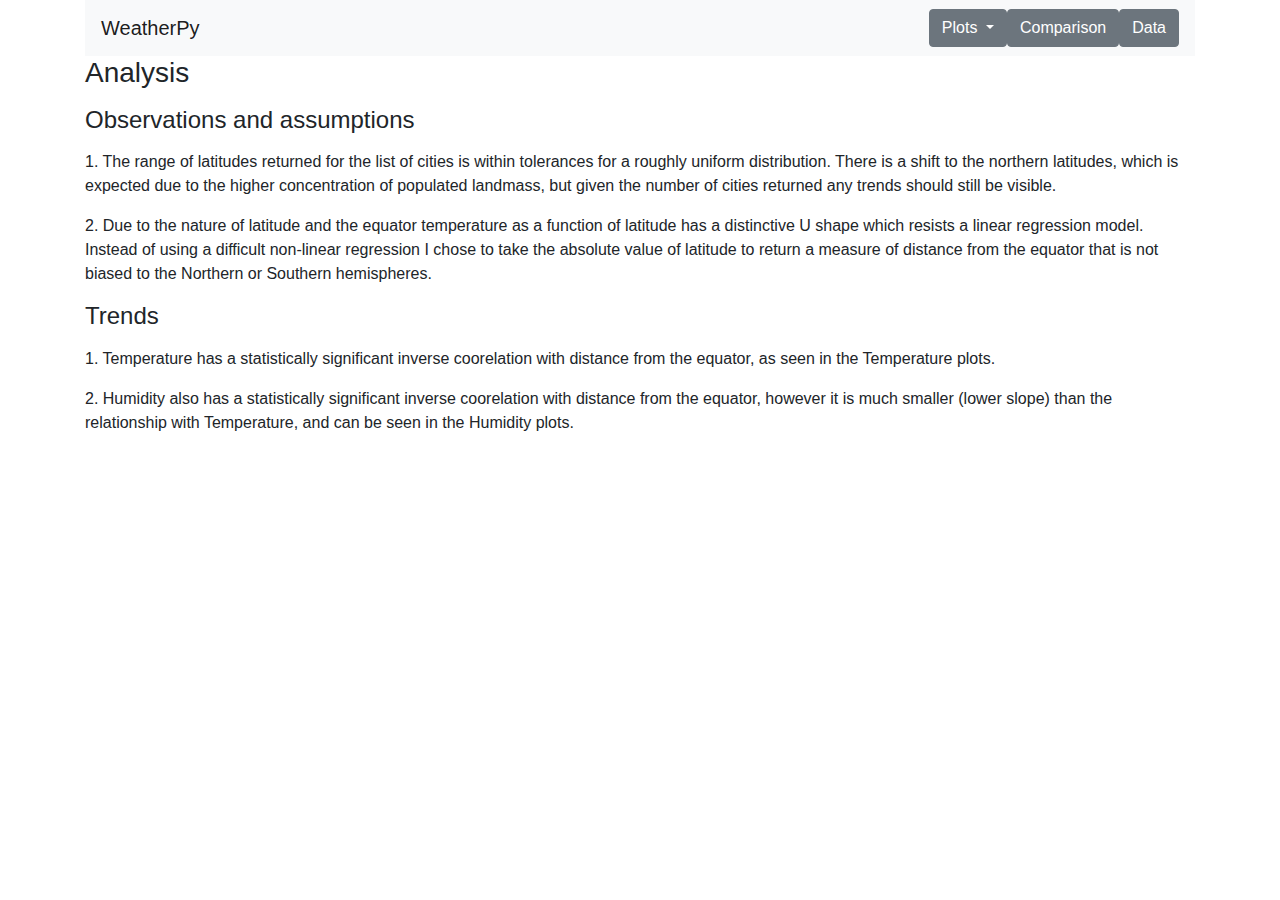
<file: index.html>
<!DOCTYPE html>
<html lang="en">

<head>
    <meta charset="UTF-8">
    <meta name="viewport" content="width=device-width, initial-scale=1, shrink-to-fit=no">
    <title>Index</title>
    <link rel="stylesheet" href="https://maxcdn.bootstrapcdn.com/bootstrap/4.0.0/css/bootstrap.min.css" integrity="sha384-Gn5384xqQ1aoWXA+058RXPxPg6fy4IWvTNh0E263XmFcJlSAwiGgFAW/dAiS6JXm"
        crossorigin="anonymous">
</head>

<body>
    <div class="container">
        <nav class="navbar navbar-expand-lg navbar-light bg-light">
            <!-- Home button -->
            <a class="navbar-brand" href="index.html">WeatherPy</a>
            <button class="navbar-toggler" type="button" data-toggle="collapse" data-target="#navbarSupportedContent"
                aria-controls="navbarSupportedContent" aria-expanded="false" aria-label="Toggle navigation">
                <span class="navbar-toggler-icon"></span>
            </button>

            <div class="collapse navbar-collapse" id="navbarSupportedContent">
                <!-- If it works it's not stupid -->
                <ul class="navbar-nav mr-auto">
                </ul>
                <!-- Right aligned buttons -->
                <div class="btn-group">
                    <button type="button" class="btn btn-secondary dropdown-toggle" data-toggle="dropdown"
                        aria-haspopup="true" aria-expanded="false">
                        Plots
                    </button>
                    <div class="dropdown-menu dropdown-menu-right">
                        <a class="dropdown-item" href="vis1.html">Temperature Plots</a>
                        <a class="dropdown-item" href="vis2.html">Humidity Plots</a>
                        <a class="dropdown-item" href="vis3.html">Wind Plots</a>
                        <a class="dropdown-item" href="vis4.html">Cloud Plots</a>
                    </div>
                </div>
                <a class="btn btn-secondary" href="compare.html" role="button">Comparison</a>
                <a class="btn btn-secondary" href="data.html" role="button">Data</a>
            </div>
        </nav>
        <div>
            <h3>
                Analysis
            </h3>

            <p>
                <h4>Observations and assumptions</h4>
            </p>
            <p>

                1. The range of latitudes returned for the list of cities is within tolerances for a roughly uniform
                distribution. There
                is a shift to the northern latitudes, which is expected due to the higher concentration of populated
                landmass,
                but given the number of cities returned any trends should still be visible.
            </p>
            <p>
                2. Due to the nature of latitude and the equator temperature as a function of latitude has a
                distinctive U shape which resists
                a linear regression model. Instead of using a difficult non-linear regression I chose to take the
                absolute
                value of latitude to return a measure of distance from the equator that is not biased to the Northern
                or
                Southern hemispheres.
            </p>
            <p>
                <h4> Trends</h4>
            </p>
            <p>
                1. Temperature has a statistically significant inverse coorelation with distance from the equator, as
                seen in the Temperature plots.
            </p>
            <p>
                2. Humidity also has a statistically significant inverse coorelation with distance from the equator,
                however it is much smaller
                (lower slope) than the relationship with Temperature, and can be seen in the Humidity plots.
            </p>
        </div>


    </div>


    <script src="https://code.jquery.com/jquery-3.2.1.slim.min.js" integrity="sha384-KJ3o2DKtIkvYIK3UENzmM7KCkRr/rE9/Qpg6aAZGJwFDMVNA/GpGFF93hXpG5KkN"
        crossorigin="anonymous"></script>
    <script src="https://cdnjs.cloudflare.com/ajax/libs/popper.js/1.12.9/umd/popper.min.js" integrity="sha384-ApNbgh9B+Y1QKtv3Rn7W3mgPxhU9K/ScQsAP7hUibX39j7fakFPskvXusvfa0b4Q"
        crossorigin="anonymous"></script>
    <script src="https://maxcdn.bootstrapcdn.com/bootstrap/4.0.0/js/bootstrap.min.js" integrity="sha384-JZR6Spejh4U02d8jOt6vLEHfe/JQGiRRSQQxSfFWpi1MquVdAyjUar5+76PVCmYl"
        crossorigin="anonymous"></script>
</body>

</html>
</file>
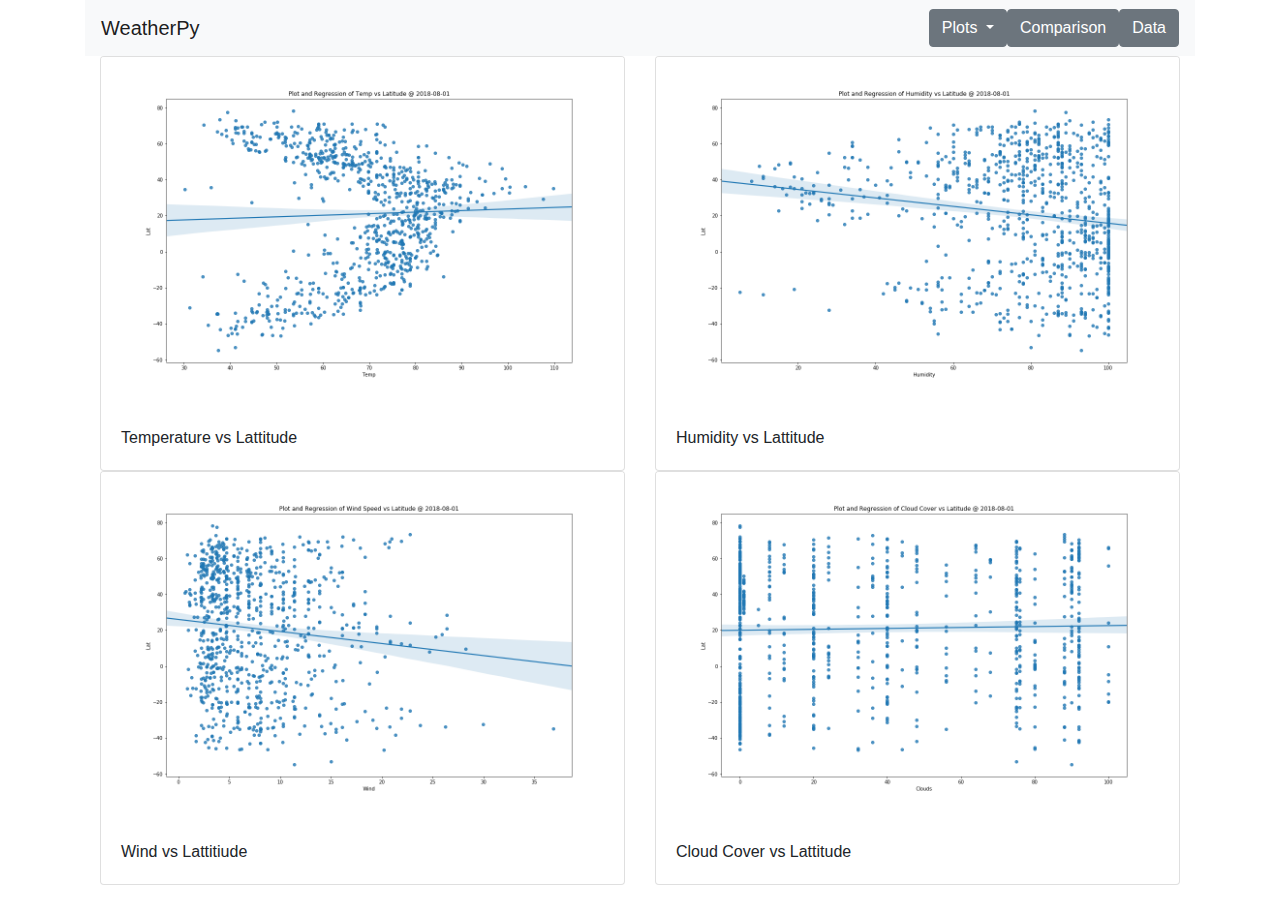
<file: compare.html>
<!DOCTYPE html>
<html lang="en">

<head>
    <meta charset="UTF-8">
    <title>Bootstrap Stuff</title>
    <link rel="stylesheet" href="https://maxcdn.bootstrapcdn.com/bootstrap/4.0.0/css/bootstrap.min.css" integrity="sha384-Gn5384xqQ1aoWXA+058RXPxPg6fy4IWvTNh0E263XmFcJlSAwiGgFAW/dAiS6JXm"
        crossorigin="anonymous">
</head>

<body>
    <div class="container">
        <nav class="navbar navbar-expand-lg navbar-light bg-light">
            <!-- Home button -->
            <a class="navbar-brand" href="index.html">WeatherPy</a>
            <button class="navbar-toggler" type="button" data-toggle="collapse" data-target="#navbarSupportedContent"
                aria-controls="navbarSupportedContent" aria-expanded="false" aria-label="Toggle navigation">
                <span class="navbar-toggler-icon"></span>
            </button>

            <div class="collapse navbar-collapse" id="navbarSupportedContent">
                <!-- If it works it's not stupid -->
                <ul class="navbar-nav mr-auto">
                </ul>
                <!-- Right aligned buttons -->
                <div class="btn-group">
                    <button type="button" class="btn btn-secondary dropdown-toggle" data-toggle="dropdown"
                        aria-haspopup="true" aria-expanded="false">
                        Plots
                    </button>
                    <div class="dropdown-menu dropdown-menu-right">
                        <a class="dropdown-item" href="vis1.html">Temperature Plots</a>
                        <a class="dropdown-item" href="vis2.html">Humidity Plots</a>
                        <a class="dropdown-item" href="vis3.html">Wind Plots</a>
                        <a class="dropdown-item" href="vis4.html">Cloud Plots</a>
                    </div>
                </div>
                <a class="btn btn-secondary" href="compare.html" role="button">Comparison</a>
                <a class="btn btn-secondary" href="data.html" role="button">Data</a>
            </div>
        </nav>

        <div class="container">
            <div class="row">
                <div class="col-md">
                    <div class="card">
                        <img class="card-img-top" src="TempVLatScatter.png">
                        <div class="card-body">
                            <p class="card-text">Temperature vs Lattitude</p>
                        </div>
                    </div>
                </div>
                <div class="col-md">
                    <div class="card">
                        <img class="card-img-top" src="HumidityVLatScatter.png" alt="Card image cap">
                        <div class="card-body">
                            <p class="card-text">Humidity vs Lattitude</p>
                        </div>
                    </div>
                </div>
            </div>
            <div class="row">
                <div class="col-md">
                    <div class="card">
                        <img class="card-img-top" src="WindVLatScatter.png" alt="Card image cap">
                        <div class="card-body">
                            <p class="card-text">Wind vs Lattitiude</p>
                        </div>
                    </div>
                </div>
                <div class="col-md">
                    <div class="card">
                        <img class="card-img-top" src="CloudVLatScatter.png" alt="Card image cap">
                        <div class="card-body">
                            <p class="card-text">Cloud Cover vs Lattitude</p>
                        </div>
                    </div>
                </div>
            </div>
        </div>

    </div>

</body>
<script src="https://code.jquery.com/jquery-3.2.1.slim.min.js" integrity="sha384-KJ3o2DKtIkvYIK3UENzmM7KCkRr/rE9/Qpg6aAZGJwFDMVNA/GpGFF93hXpG5KkN"
    crossorigin="anonymous"></script>
<script src="https://cdnjs.cloudflare.com/ajax/libs/popper.js/1.12.9/umd/popper.min.js" integrity="sha384-ApNbgh9B+Y1QKtv3Rn7W3mgPxhU9K/ScQsAP7hUibX39j7fakFPskvXusvfa0b4Q"
    crossorigin="anonymous"></script>
<script src="https://maxcdn.bootstrapcdn.com/bootstrap/4.0.0/js/bootstrap.min.js" integrity="sha384-JZR6Spejh4U02d8jOt6vLEHfe/JQGiRRSQQxSfFWpi1MquVdAyjUar5+76PVCmYl"
    crossorigin="anonymous"></script>

</html>
</file>
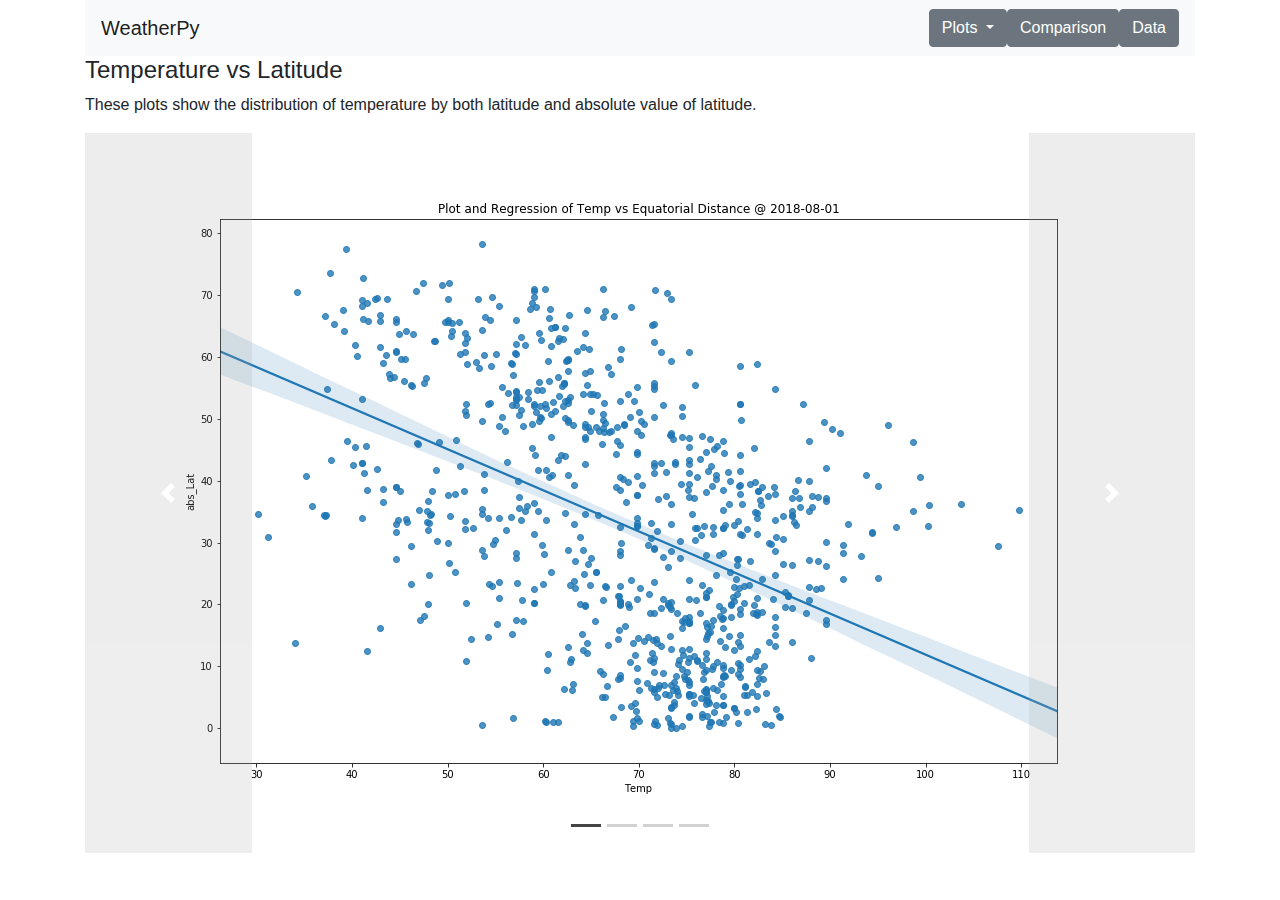
<file: vis1.html>
<!DOCTYPE html>
<html lang="en">

<head>
    <meta charset="UTF-8">
    <title>Bootstrap Stuff</title>
    <link rel="stylesheet" href="https://maxcdn.bootstrapcdn.com/bootstrap/4.0.0/css/bootstrap.min.css" integrity="sha384-Gn5384xqQ1aoWXA+058RXPxPg6fy4IWvTNh0E263XmFcJlSAwiGgFAW/dAiS6JXm"
        crossorigin="anonymous">
    <link rel="stylesheet" type="text/css" href="styles.css">
</head>

<body>
    <div class="container">
        <nav class="navbar navbar-expand-lg navbar-light bg-light">
            <!-- Home button -->
            <a class="navbar-brand" href="index.html">WeatherPy</a>
            <button class="navbar-toggler" type="button" data-toggle="collapse" data-target="#navbarSupportedContent" aria-controls="navbarSupportedContent"
                aria-expanded="false" aria-label="Toggle navigation">
                <span class="navbar-toggler-icon"></span>
            </button>

            <div class="collapse navbar-collapse" id="navbarSupportedContent">
                <!-- If it works it's not stupid -->
                <ul class="navbar-nav mr-auto">
                </ul>
                <!-- Right aligned buttons -->
                <div class="btn-group">
                    <button type="button" class="btn btn-secondary dropdown-toggle" data-toggle="dropdown" aria-haspopup="true" aria-expanded="false">
                        Plots
                    </button>
                    <div class="dropdown-menu dropdown-menu-right">
                        <a class="dropdown-item" href="vis1.html">Temperature Plots</a>
                        <a class="dropdown-item" href="vis2.html">Humidity Plots</a>
                        <a class="dropdown-item" href="vis3.html">Wind Plots</a>
                        <a class="dropdown-item" href="vis4.html">Cloud Plots</a>
                    </div>
                </div>
                <a class="btn btn-secondary" href="compare.html" role="button">Comparison</a>
                <a class="btn btn-secondary" href="data.html" role="button">Data</a>
            </div>
        </nav>
        <div style="background-color:rgb(255, 255, 255)">
            <h4>Temperature vs Latitude</h4>
            <p>
                These plots show the distribution of temperature by both latitude and absolute value of latitude.
            </p>
        </div>
        <!-- Image carousel -->
        <div id="carouselExampleIndicators" class="carousel slide" data-ride="carousel">
            <ol class="carousel-indicators">
                <li data-target="#carouselExampleIndicators" data-slide-to="0" class="active"></li>
                <li data-target="#carouselExampleIndicators" data-slide-to="1"></li>
                <li data-target="#carouselExampleIndicators" data-slide-to="2"></li>
                <li data-target="#carouselExampleIndicators" data-slide-to="3"></li>
            </ol>
            <div class="carousel-inner">
                <div class="carousel-item active">
                    <img src="TempVAbsLatScatter.png" class="img-fluid" alt="First slide">
                </div>
                <div class="carousel-item">
                    <img src="TempVAbsLatKDE.png" class="img-fluid" alt="Second slide">
                </div>
                <div class="carousel-item">
                    <img src="TempVLatScatter.png" class="img-fluid" alt="Third slide">
                </div>
                <div class="carousel-item">
                    <img src="TempVLatKDE.png" class="img-fluid" alt="Fourth slide">
                </div>
            </div>
            <a class="carousel-control-prev" href="#carouselExampleIndicators" role="button" data-slide="prev">
                <span class="carousel-control-prev-icon" aria-hidden="true"></span>
                <span class="sr-only">Previous</span>
            </a>
            <a class="carousel-control-next" href="#carouselExampleIndicators" role="button" data-slide="next">
                <span class="carousel-control-next-icon" aria-hidden="true"></span>
                <span class="sr-only">Next</span>
            </a>
        </div>



    </div>

</body>
<script src="https://code.jquery.com/jquery-3.2.1.slim.min.js" integrity="sha384-KJ3o2DKtIkvYIK3UENzmM7KCkRr/rE9/Qpg6aAZGJwFDMVNA/GpGFF93hXpG5KkN"
    crossorigin="anonymous"></script>
<script src="https://cdnjs.cloudflare.com/ajax/libs/popper.js/1.12.9/umd/popper.min.js" integrity="sha384-ApNbgh9B+Y1QKtv3Rn7W3mgPxhU9K/ScQsAP7hUibX39j7fakFPskvXusvfa0b4Q"
    crossorigin="anonymous"></script>
<script src="https://maxcdn.bootstrapcdn.com/bootstrap/4.0.0/js/bootstrap.min.js" integrity="sha384-JZR6Spejh4U02d8jOt6vLEHfe/JQGiRRSQQxSfFWpi1MquVdAyjUar5+76PVCmYl"
    crossorigin="anonymous"></script>

</html>
</file>
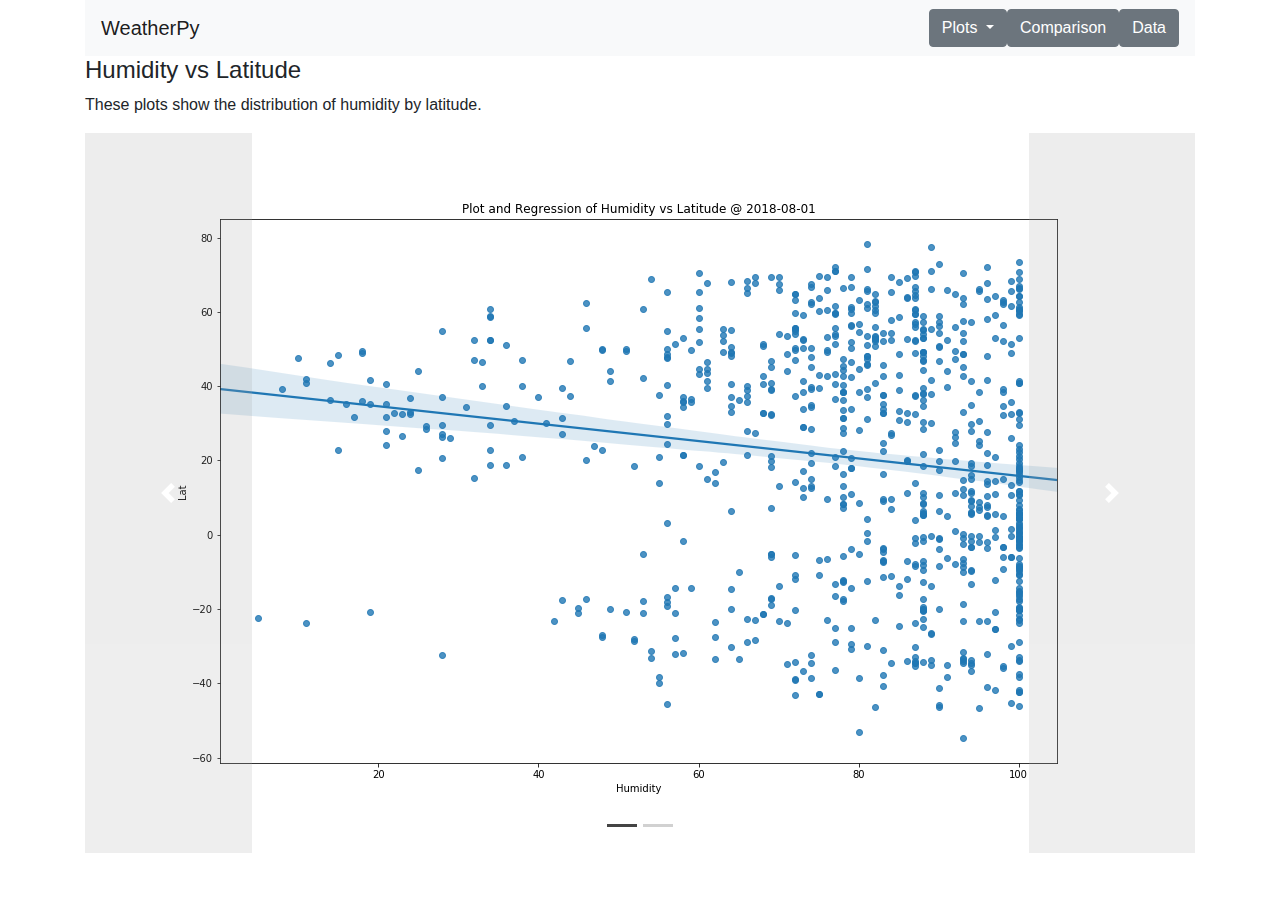
<file: vis2.html>
<!DOCTYPE html>
<html lang="en">

<head>
    <meta charset="UTF-8">
    <title>Bootstrap Stuff</title>
    <link rel="stylesheet" href="https://maxcdn.bootstrapcdn.com/bootstrap/4.0.0/css/bootstrap.min.css" integrity="sha384-Gn5384xqQ1aoWXA+058RXPxPg6fy4IWvTNh0E263XmFcJlSAwiGgFAW/dAiS6JXm"
        crossorigin="anonymous">
    <link rel="stylesheet" type="text/css" href="styles.css">
</head>

<body>
    <div class="container">
        <nav class="navbar navbar-expand-lg navbar-light bg-light">
            <!-- Home button -->
            <a class="navbar-brand" href="index.html">WeatherPy</a>
            <button class="navbar-toggler" type="button" data-toggle="collapse" data-target="#navbarSupportedContent" aria-controls="navbarSupportedContent"
                aria-expanded="false" aria-label="Toggle navigation">
                <span class="navbar-toggler-icon"></span>
            </button>

            <div class="collapse navbar-collapse" id="navbarSupportedContent">
                <!-- If it works it's not stupid -->
                <ul class="navbar-nav mr-auto">
                </ul>
                <!-- Right aligned buttons -->
                <div class="btn-group">
                    <button type="button" class="btn btn-secondary dropdown-toggle" data-toggle="dropdown" aria-haspopup="true" aria-expanded="false">
                        Plots
                    </button>
                    <div class="dropdown-menu dropdown-menu-right">
                        <a class="dropdown-item" href="vis1.html">Temperature Plots</a>
                        <a class="dropdown-item" href="vis2.html">Humidity Plots</a>
                        <a class="dropdown-item" href="vis3.html">Wind Plots</a>
                        <a class="dropdown-item" href="vis4.html">Cloud Plots</a>
                    </div>
                </div>
                <a class="btn btn-secondary" href="compare.html" role="button">Comparison</a>
                <a class="btn btn-secondary" href="data.html" role="button">Data</a>
            </div>
        </nav>
        <div style="background-color:rgb(255, 255, 255)">
            <h4>Humidity vs Latitude</h4>
            <p>
                These plots show the distribution of humidity by latitude.
            </p>
        </div>
        <!-- Image carousel -->
        <div id="carouselExampleIndicators" class="carousel slide" data-ride="carousel">
            <ol class="carousel-indicators">
                <li data-target="#carouselExampleIndicators" data-slide-to="0" class="active"></li>
                <li data-target="#carouselExampleIndicators" data-slide-to="1"></li>
            </ol>
            <div class="carousel-inner">
                <div class="carousel-item active">
                    <img src="HumidityVLatScatter.png" class="img-fluid" alt="First slide">
                </div>
                <div class="carousel-item">
                    <img src="HumidityVLatKDE.png" class="img-fluid" alt="Second slide">
                </div>
            </div>
            <a class="carousel-control-prev" href="#carouselExampleIndicators" role="button" data-slide="prev">
                <span class="carousel-control-prev-icon" aria-hidden="true"></span>
                <span class="sr-only">Previous</span>
            </a>
            <a class="carousel-control-next" href="#carouselExampleIndicators" role="button" data-slide="next">
                <span class="carousel-control-next-icon" aria-hidden="true"></span>
                <span class="sr-only">Next</span>
            </a>
        </div>
    </div>

</body>
<script src="https://code.jquery.com/jquery-3.2.1.slim.min.js" integrity="sha384-KJ3o2DKtIkvYIK3UENzmM7KCkRr/rE9/Qpg6aAZGJwFDMVNA/GpGFF93hXpG5KkN"
    crossorigin="anonymous"></script>
<script src="https://cdnjs.cloudflare.com/ajax/libs/popper.js/1.12.9/umd/popper.min.js" integrity="sha384-ApNbgh9B+Y1QKtv3Rn7W3mgPxhU9K/ScQsAP7hUibX39j7fakFPskvXusvfa0b4Q"
    crossorigin="anonymous"></script>
<script src="https://maxcdn.bootstrapcdn.com/bootstrap/4.0.0/js/bootstrap.min.js" integrity="sha384-JZR6Spejh4U02d8jOt6vLEHfe/JQGiRRSQQxSfFWpi1MquVdAyjUar5+76PVCmYl"
    crossorigin="anonymous"></script>

</html>
</file>
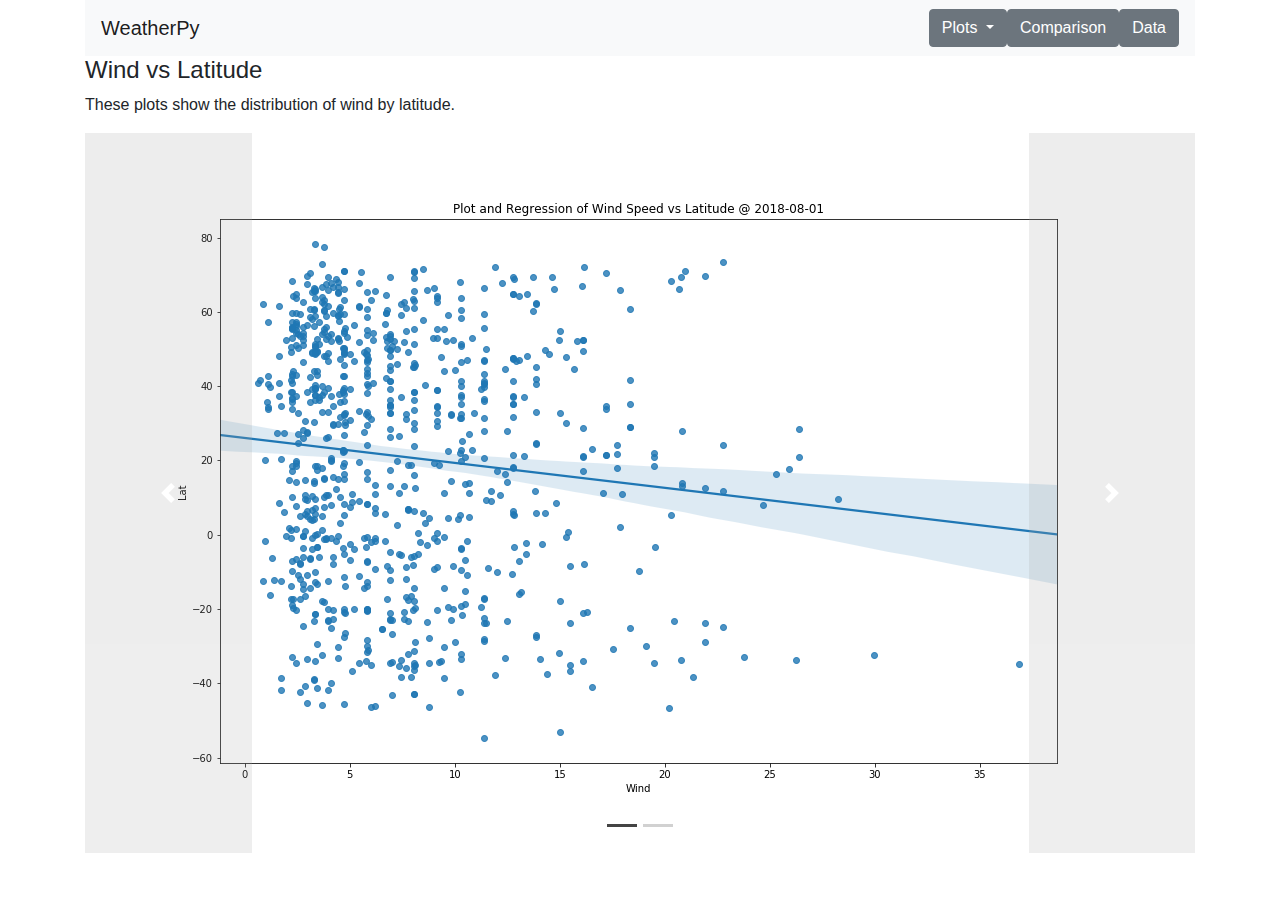
<file: vis3.html>
<!DOCTYPE html>
<html lang="en">

<head>
    <meta charset="UTF-8">
    <title>Bootstrap Stuff</title>
    <link rel="stylesheet" href="https://maxcdn.bootstrapcdn.com/bootstrap/4.0.0/css/bootstrap.min.css" integrity="sha384-Gn5384xqQ1aoWXA+058RXPxPg6fy4IWvTNh0E263XmFcJlSAwiGgFAW/dAiS6JXm"
        crossorigin="anonymous">
    <link rel="stylesheet" type="text/css" href="styles.css">
</head>

<body>
    <div class="container">
        <nav class="navbar navbar-expand-lg navbar-light bg-light">
            <!-- Home button -->
            <a class="navbar-brand" href="index.html">WeatherPy</a>
            <button class="navbar-toggler" type="button" data-toggle="collapse" data-target="#navbarSupportedContent" aria-controls="navbarSupportedContent"
                aria-expanded="false" aria-label="Toggle navigation">
                <span class="navbar-toggler-icon"></span>
            </button>

            <div class="collapse navbar-collapse" id="navbarSupportedContent">
                <!-- If it works it's not stupid -->
                <ul class="navbar-nav mr-auto">
                </ul>
                <!-- Right aligned buttons -->
                <div class="btn-group">
                    <button type="button" class="btn btn-secondary dropdown-toggle" data-toggle="dropdown" aria-haspopup="true" aria-expanded="false">
                        Plots
                    </button>
                    <div class="dropdown-menu dropdown-menu-right">
                        <a class="dropdown-item" href="vis1.html">Temperature Plots</a>
                        <a class="dropdown-item" href="vis2.html">Humidity Plots</a>
                        <a class="dropdown-item" href="vis3.html">Wind Plots</a>
                        <a class="dropdown-item" href="vis4.html">Cloud Plots</a>
                    </div>
                </div>
                <a class="btn btn-secondary" href="compare.html" role="button">Comparison</a>
                <a class="btn btn-secondary" href="data.html" role="button">Data</a>
            </div>
        </nav>
        <div style="background-color:rgb(255, 255, 255)">
            <h4>Wind vs Latitude</h4>
            <p>
                These plots show the distribution of wind by latitude.
            </p>
        </div>
        <!-- Image carousel -->
        <div id="carouselExampleIndicators" class="carousel slide" data-ride="carousel">
            <ol class="carousel-indicators">
                <li data-target="#carouselExampleIndicators" data-slide-to="0" class="active"></li>
                <li data-target="#carouselExampleIndicators" data-slide-to="1"></li>
            </ol>
            <div class="carousel-inner">
                <div class="carousel-item active">
                    <img src="WindVLatScatter.png" class="img-fluid" alt="First slide">
                </div>
                <div class="carousel-item">
                    <img src="WindVLatKDE.png" class="img-fluid" alt="Second slide">
                </div>
            </div>
            <a class="carousel-control-prev" href="#carouselExampleIndicators" role="button" data-slide="prev">
                <span class="carousel-control-prev-icon" aria-hidden="true"></span>
                <span class="sr-only">Previous</span>
            </a>
            <a class="carousel-control-next" href="#carouselExampleIndicators" role="button" data-slide="next">
                <span class="carousel-control-next-icon" aria-hidden="true"></span>
                <span class="sr-only">Next</span>
            </a>
        </div>
    </div>

</body>
<script src="https://code.jquery.com/jquery-3.2.1.slim.min.js" integrity="sha384-KJ3o2DKtIkvYIK3UENzmM7KCkRr/rE9/Qpg6aAZGJwFDMVNA/GpGFF93hXpG5KkN"
    crossorigin="anonymous"></script>
<script src="https://cdnjs.cloudflare.com/ajax/libs/popper.js/1.12.9/umd/popper.min.js" integrity="sha384-ApNbgh9B+Y1QKtv3Rn7W3mgPxhU9K/ScQsAP7hUibX39j7fakFPskvXusvfa0b4Q"
    crossorigin="anonymous"></script>
<script src="https://maxcdn.bootstrapcdn.com/bootstrap/4.0.0/js/bootstrap.min.js" integrity="sha384-JZR6Spejh4U02d8jOt6vLEHfe/JQGiRRSQQxSfFWpi1MquVdAyjUar5+76PVCmYl"
    crossorigin="anonymous"></script>

</html>
</file>
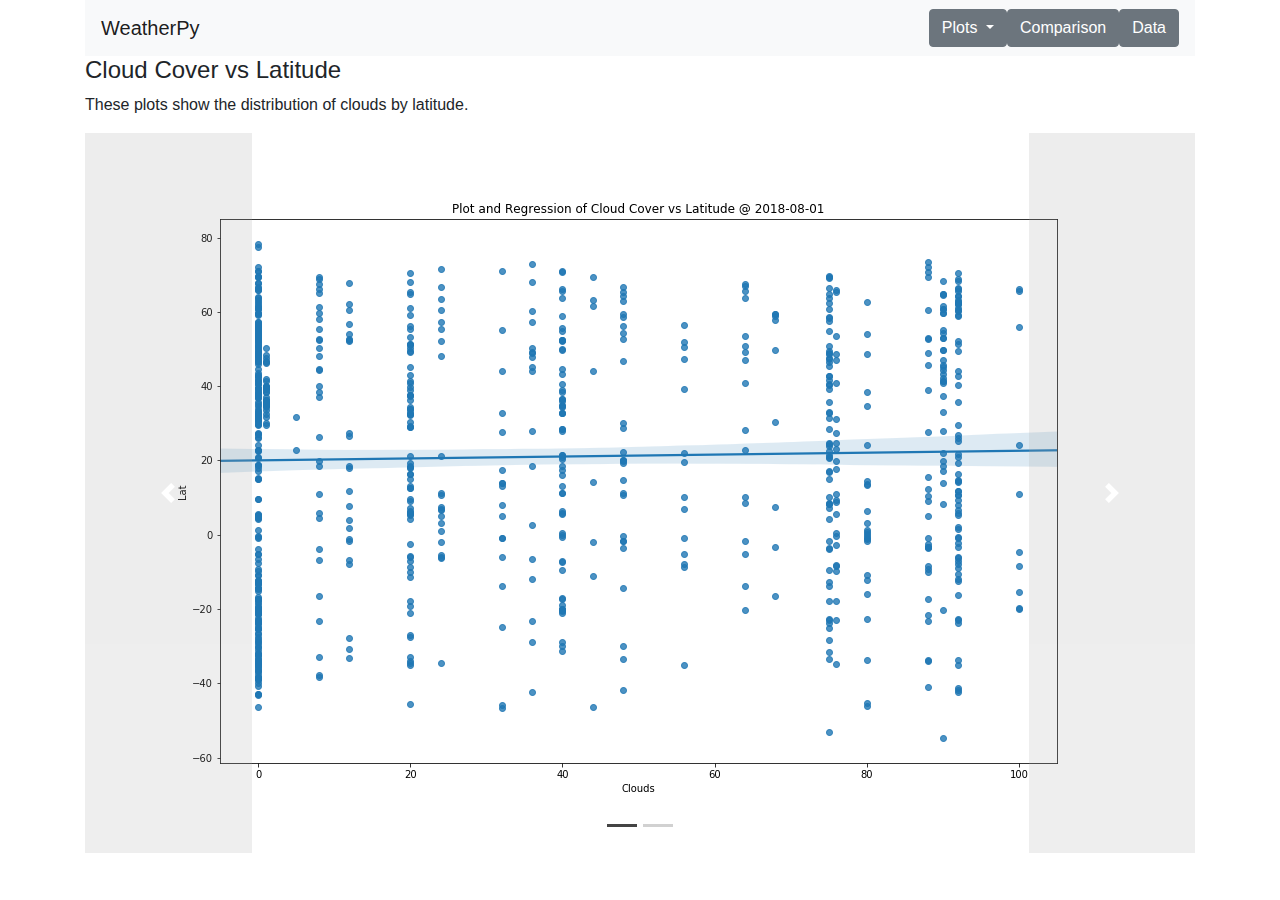
<file: vis4.html>
<!DOCTYPE html>
<html lang="en">

<head>
    <meta charset="UTF-8">
    <title>Bootstrap Stuff</title>
    <link rel="stylesheet" href="https://maxcdn.bootstrapcdn.com/bootstrap/4.0.0/css/bootstrap.min.css" integrity="sha384-Gn5384xqQ1aoWXA+058RXPxPg6fy4IWvTNh0E263XmFcJlSAwiGgFAW/dAiS6JXm"
        crossorigin="anonymous">
    <link rel="stylesheet" type="text/css" href="styles.css">
</head>

<body>
    <div class="container">
        <nav class="navbar navbar-expand-lg navbar-light bg-light">
            <!-- Home button -->
            <a class="navbar-brand" href="index.html">WeatherPy</a>
            <button class="navbar-toggler" type="button" data-toggle="collapse" data-target="#navbarSupportedContent" aria-controls="navbarSupportedContent"
                aria-expanded="false" aria-label="Toggle navigation">
                <span class="navbar-toggler-icon"></span>
            </button>

            <div class="collapse navbar-collapse" id="navbarSupportedContent">
                <!-- If it works it's not stupid -->
                <ul class="navbar-nav mr-auto">
                </ul>
                <!-- Right aligned buttons -->
                <div class="btn-group">
                    <button type="button" class="btn btn-secondary dropdown-toggle" data-toggle="dropdown" aria-haspopup="true" aria-expanded="false">
                        Plots
                    </button>
                    <div class="dropdown-menu dropdown-menu-right">
                        <a class="dropdown-item" href="vis1.html">Temperature Plots</a>
                        <a class="dropdown-item" href="vis2.html">Humidity Plots</a>
                        <a class="dropdown-item" href="vis3.html">Wind Plots</a>
                        <a class="dropdown-item" href="vis4.html">Cloud Plots</a>
                    </div>
                </div>
                <a class="btn btn-secondary" href="compare.html" role="button">Comparison</a>
                <a class="btn btn-secondary" href="data.html" role="button">Data</a>
            </div>
        </nav>
        <div style="background-color:rgb(255, 255, 255)">
            <h4>Cloud Cover vs Latitude</h4>
            <p>
                These plots show the distribution of clouds by latitude.
            </p>
        </div>
        <!-- Image carousel -->
        <div id="carouselExampleIndicators" class="carousel slide" data-ride="carousel">
            <ol class="carousel-indicators">
                <li data-target="#carouselExampleIndicators" data-slide-to="0" class="active"></li>
                <li data-target="#carouselExampleIndicators" data-slide-to="1"></li>
            </ol>
            <div class="carousel-inner">
                <div class="carousel-item active">
                    <img src="CloudVLatScatter.png" class="img-fluid" alt="First slide">
                </div>
                <div class="carousel-item">
                    <img src="CloudVLatKDE.png" class="img-fluid" alt="Second slide">
                </div>
            </div>
            <a class="carousel-control-prev" href="#carouselExampleIndicators" role="button" data-slide="prev">
                <span class="carousel-control-prev-icon" aria-hidden="true"></span>
                <span class="sr-only">Previous</span>
            </a>
            <a class="carousel-control-next" href="#carouselExampleIndicators" role="button" data-slide="next">
                <span class="carousel-control-next-icon" aria-hidden="true"></span>
                <span class="sr-only">Next</span>
            </a>
        </div>
    </div>

</body>
<script src="https://code.jquery.com/jquery-3.2.1.slim.min.js" integrity="sha384-KJ3o2DKtIkvYIK3UENzmM7KCkRr/rE9/Qpg6aAZGJwFDMVNA/GpGFF93hXpG5KkN"
    crossorigin="anonymous"></script>
<script src="https://cdnjs.cloudflare.com/ajax/libs/popper.js/1.12.9/umd/popper.min.js" integrity="sha384-ApNbgh9B+Y1QKtv3Rn7W3mgPxhU9K/ScQsAP7hUibX39j7fakFPskvXusvfa0b4Q"
    crossorigin="anonymous"></script>
<script src="https://maxcdn.bootstrapcdn.com/bootstrap/4.0.0/js/bootstrap.min.js" integrity="sha384-JZR6Spejh4U02d8jOt6vLEHfe/JQGiRRSQQxSfFWpi1MquVdAyjUar5+76PVCmYl"
    crossorigin="anonymous"></script>

</html>
</file>
<file: styles.css>
.carousel-indicators li {
    background-color: #999;
    background-color: rgba(70,70,70,.25);
  }
  
  .carousel-indicators .active {
    background-color: #444;
  }
.carousel-control-prev {
    background-color: rgba(168,168,168,0.4);
}
.carousel-control-next {
    background-color: rgba(168,168,168,0.4);
}
</file>
